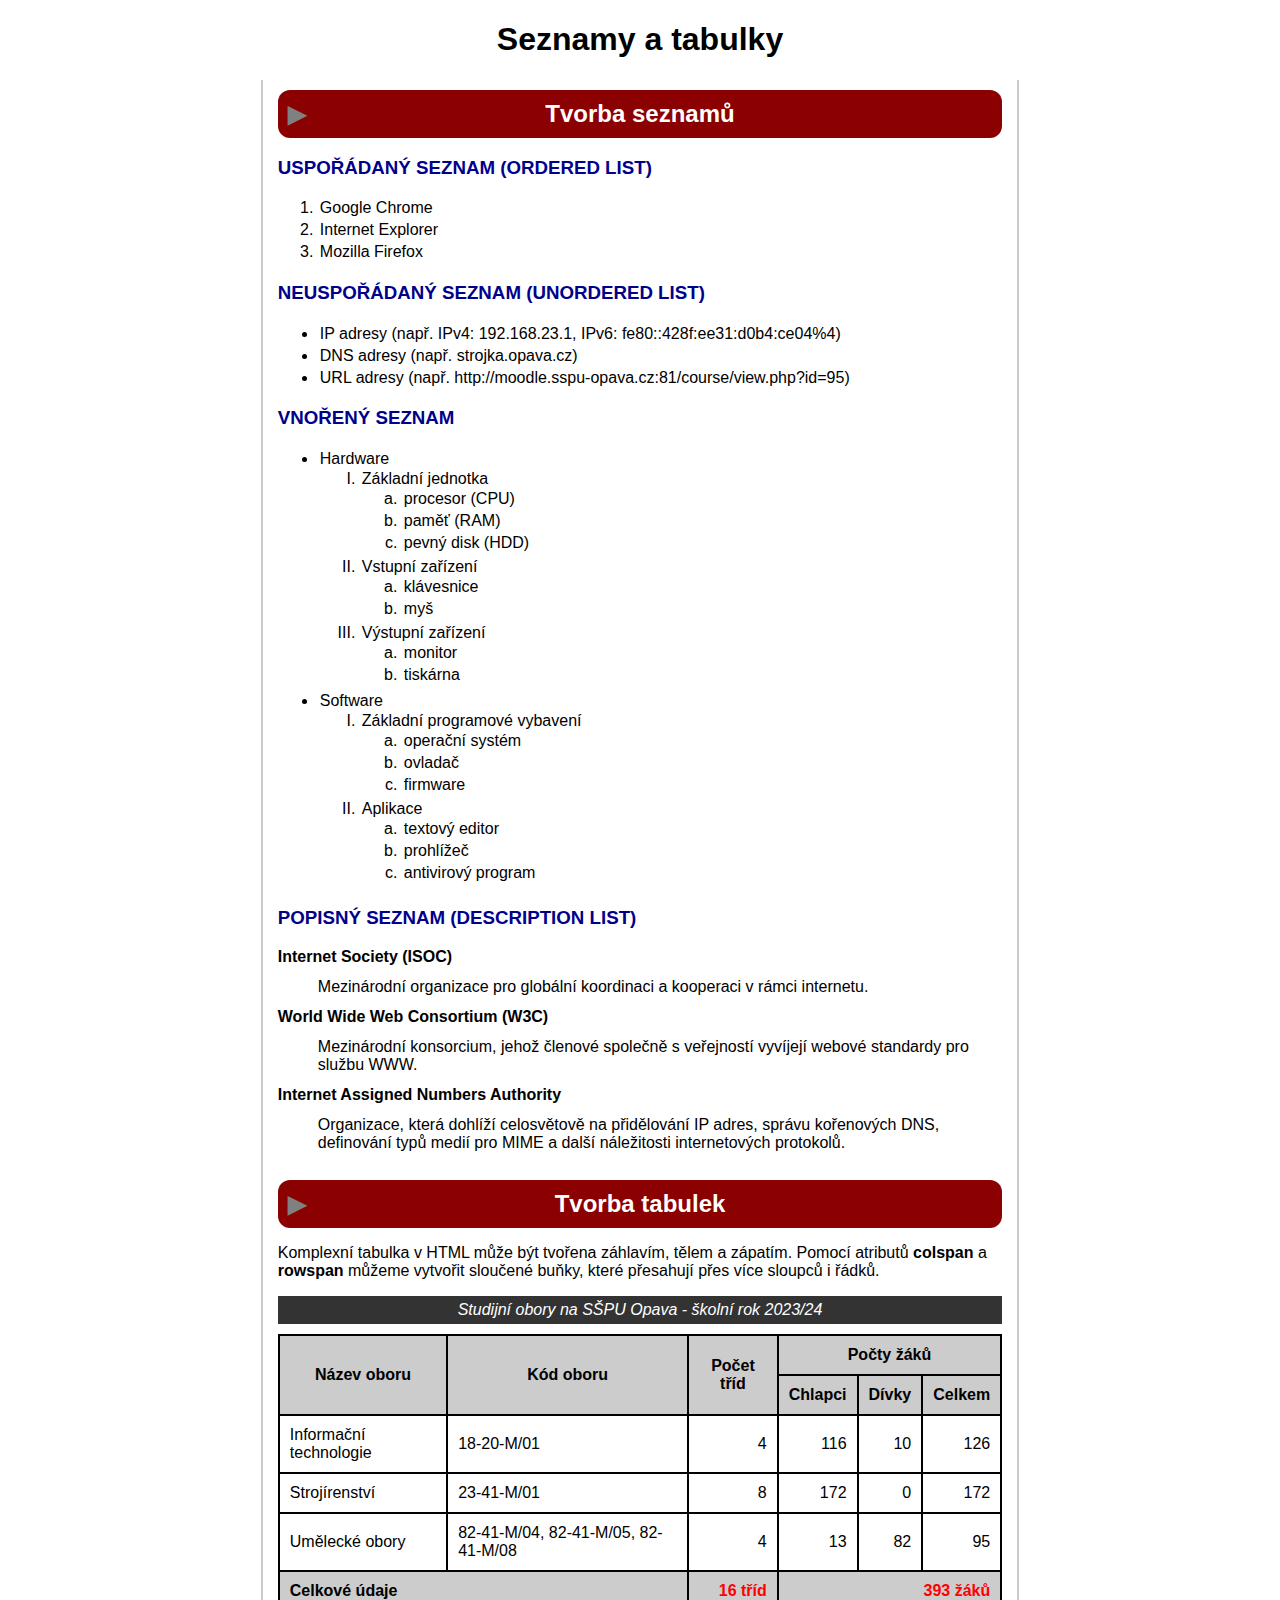
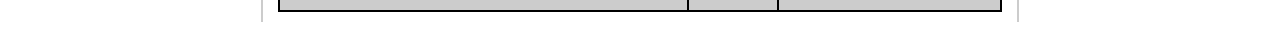
<file: index.html>
<!DOCTYPE html>
<html lang="cs">

<head>
    <meta charset="UTF-8">
    <meta name="viewport" content="width=device-width, initial-scale=1.0">
    <title>Seznamy a tabulky</title>
    <link rel="stylesheet" href="style.css">
</head>

<body>
    <header>
        <h1>Seznamy a tabulky</h1>
    </header>

    <main>
        <h2>Tvorba seznamů</h2>
        <h3>USPOŘÁDANÝ SEZNAM (ORDERED LIST)</h3>
        <ol>
            <li>Google Chrome</li>
            <li>Internet Explorer</li>
            <li>Mozilla Firefox</li>
        </ol>

        <h3>NEUSPOŘÁDANÝ SEZNAM (UNORDERED LIST)</h3>
        <ul>
            <li>IP adresy (např. IPv4: 192.168.23.1, IPv6: fe80::428f:ee31:d0b4:ce04%4)</li>
            <li>DNS adresy (např. strojka.opava.cz)</li>
            <li>URL adresy (např. http://moodle.sspu-opava.cz:81/course/view.php?id=95)</li>
        </ul>

        <h3>VNOŘENÝ SEZNAM</h3>
        <ul>
            <li>Hardware
                <ol class="vnoreny-seznam-ol1">
                    <li>Základní jednotka
                        <ol class="vnoreny-seznam-ol2">
                            <li>procesor (CPU)</li>
                            <li>paměť (RAM)</li>
                            <li>pevný disk (HDD)</li>
                        </ol>
                    </li>
                    <li>Vstupní zařízení
                        <ol class="vnoreny-seznam-ol2">
                            <li>klávesnice</li>
                            <li>myš</li>
                        </ol>
                    </li>
                    <li>Výstupní zařízení
                        <ol class="vnoreny-seznam-ol2">
                            <li>monitor</li>
                            <li>tiskárna</li>
                        </ol>
                    </li>
                </ol>
            </li>
            <li>Software
                <ol class="vnoreny-seznam-ol1">
                    <li>Základní programové vybavení
                        <ol class="vnoreny-seznam-ol2">
                            <li>operační systém</li>
                            <li>ovladač</li>
                            <li>firmware</li>
                        </ol>
                    </li>
                    <li>Aplikace
                        <ol class="vnoreny-seznam-ol2">
                            <li>textový editor</li>
                            <li>prohlížeč</li>
                            <li>antivirový program</li>
                        </ol>
                    </li>
                </ol>
            </li>
        </ul>

        <h3>POPISNÝ SEZNAM (DESCRIPTION LIST)</h3>
        <dl>
            <dt><b>Internet Society (ISOC)</b></dt>
            <dd>Mezinárodní organizace pro globální koordinaci a kooperaci v rámci internetu.</dd>
            <dt><b>World Wide Web Consortium (W3C)</b></dt>
            <dd>Mezinárodní konsorcium, jehož členové společně s veřejností vyvíjejí webové standardy pro službu WWW.
            </dd>
            <dt><b>Internet Assigned Numbers Authority</b></dt>
            <dd>Organizace, která dohlíží celosvětově na přidělování IP adres, správu kořenových DNS, definování typů
                medií pro MIME a další náležitosti internetových protokolů.</dd>
        </dl>

        <h2>Tvorba tabulek</h2>
        <p>Komplexní tabulka v HTML může být tvořena záhlavím, tělem a zápatím. Pomocí atributů <b>colspan</b> a
            <b>rowspan</b> můžeme vytvořit sloučené buňky, které přesahují přes více sloupců i řádků.</p>
        <table>
            <caption>Studijní obory na SŠPU Opava - školní rok 2023/24</caption>
            <thead>
                <tr>
                    <th rowspan="2">Název oboru</th>
                    <th rowspan="2">Kód oboru</th>
                    <th rowspan="2">Počet tříd</th>
                    <th colspan="3">Počty žáků</th>
                </tr>
                <tr>
                    <th>Chlapci</th>
                    <th>Dívky</th>
                    <th>Celkem</th>
                </tr>
            </thead>
            <tbody>
                <tr>
                    <th class="nalevo-uprostred">Informační technologie</th>
                    <th class="nalevo-uprostred">18-20-M/01</th>
                    <th class="napravo-uprostred">4</th>
                    <th class="napravo-uprostred">116</th>
                    <th class="napravo-uprostred">10</th>
                    <th class="napravo-uprostred">126</th>
                </tr>
                <tr>
                    <th class="nalevo-uprostred">Strojírenství</th>
                    <th class="nalevo-uprostred">23-41-M/01</th>
                    <th class="napravo-uprostred">8</th>
                    <th class="napravo-uprostred">172</th>
                    <th class="napravo-uprostred">0</th>
                    <th class="napravo-uprostred">172</th>
                </tr>
                <tr>
                    <th class="nalevo-uprostred">Umělecké obory</th>
                    <th class="nalevo-uprostred">82-41-M/04, 82-41-M/05, 82-41-M/08</th>
                    <th class="napravo-uprostred">4</th>
                    <th class="napravo-uprostred">13</th>
                    <th class="napravo-uprostred">82</th>
                    <th class="napravo-uprostred">95</th>
                </tr>
            </tbody>
            <tfoot>
                <tr>
                    <th colspan="2" class="nalevo">Celkové údaje</th>
                    <th class="celkove-pocty">16 tříd</th>
                    <th colspan="3" class="celkove-pocty">393 žáků</th>
                </tr>
            </tfoot>
        </table>
    </main>
</body>

</html>
</file>
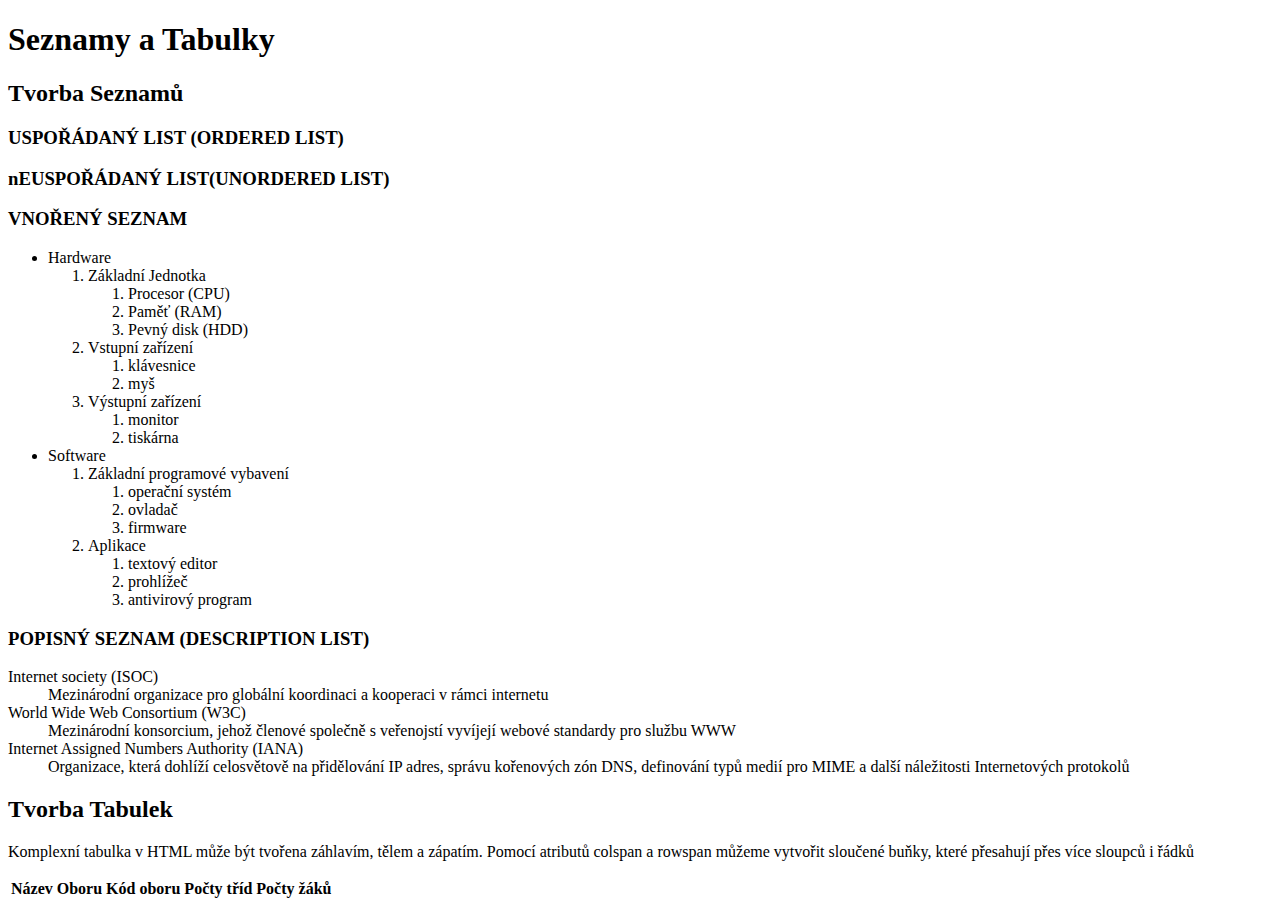
<file: Seznamy a tabulky/index.html>
<!DOCTYPE html>
<html lang="en">

<head>
    <meta charset="UTF-8">
    <meta name="viewport" content="width=device-width, initial-scale=1.0">
    <title>Seznamy a tabulky</title>
</head>

<body>
    <h1>Seznamy a Tabulky</h1>

    <h2>Tvorba Seznamů</h2>

    <h3>USPOŘÁDANÝ LIST (ORDERED LIST)</h3>

    <H3>nEUSPOŘÁDANÝ LIST(UNORDERED LIST)</H3>

    <h3>VNOŘENÝ SEZNAM</h3>
    <ul>
        <li>Hardware
            <ol>
                <li>Základní Jednotka
                    <ol>
                        <li>Procesor (CPU)</li>
                        <li>Paměť (RAM)</li>
                        <li>Pevný disk (HDD)</li>
                    </ol>
                </li>
                <li>Vstupní zařízení
                <ol>
                    <li>klávesnice</li>
                    <li>myš</li>
                </ol>
            </li>
                <li>Výstupní zařízení
                <ol>
                    <li>monitor</li>
                    <li>tiskárna</li>
                </ol>
            </li>
            </ol>
        </li>
        <li>Software
            <ol>
            <li>Základní programové vybavení
            <ol>
                <li>operační systém</li>
                <li>ovladač</li>
                <li>firmware</li>
            </ol>
        </li>
            <li>Aplikace
            <ol>
                <li>textový editor</li>
                <li>prohlížeč</li>
                <li>antivirový program</li>
            </ol>
        </li>
        </ol>
    </li>
    </ul>
    <h3>POPISNÝ SEZNAM (DESCRIPTION LIST)</h3>

    <dl>
        <dt>Internet society (ISOC)</dt>
        <dd>Mezinárodní organizace pro globální koordinaci a kooperaci v rámci internetu</dd>
        <dt>World Wide Web Consortium (W3C)</dt>
        <dd>Mezinárodní konsorcium, jehož členové společně s veřenojstí vyvíjejí webové standardy pro službu WWW</dd>
        <dt>Internet Assigned Numbers Authority (IANA)</dt>
        <dd>Organizace, která dohlíží celosvětově na přidělování IP adres, správu kořenových zón DNS, definování typů medií pro MIME a další náležitosti Internetových protokolů</dd>

    </dl>
    <h2>Tvorba Tabulek</h2>
    <p>Komplexní tabulka v HTML může být tvořena záhlavím, tělem a zápatím. Pomocí atributů colspan a rowspan můžeme vytvořit sloučené buňky, které přesahují přes více sloupců i řádků</p>
    <table>
        <thread>
            <tr>
                <th>Název Oboru</th>
                <th>Kód oboru</th>
                <th>Počty tříd</th>
                <th>Počty žáků</th>
            </tr>
        </thread>
    </table>
</body>

</html>
</file>
<file: style.css>
body {
    font-family: Arial, Helvetica, sans-serif;
}

main {
    margin-left: 20%;
    margin-right: 20%;
    padding-left: 15px;
    padding-right: 15px;
    padding-top: 10px;
    padding-bottom: 10px;
    border-left: 2px solid #ccc;
    border-right: 2px solid #ccc;
}

h1 {
    text-align: center;
}

h2 {
    text-align: center;
    background-color: darkred;
    color: white;
    padding: 10px;
    margin: 0;
    border-radius: 12px;
    position: relative;
}

h2::before {
    content: "▶";
    position: absolute;
    left: 10px;
    color: gray;
}

h3 {
    color: darkblue;
}

.vnoreny-seznam-ol1 {
    list-style-type: upper-roman;
}

.vnoreny-seznam-ol2 {
    list-style-type: lower-alpha;
}

li {
    padding: 2px;
}

dt, dd {
    padding-bottom: 12px;
}

table {
    width: 100%;
    border-spacing: 0;
    border-collapse: separate;
    border: 1px solid black;
}

thead, tfoot {
    background-color: #ccc;
}

.nalevo-uprostred {
    font-weight: normal;
    text-align: left;
}

.napravo-uprostred {
    font-weight: normal;
    text-align: right;
}

th, td {
    border: 1px solid black;
    padding: 10px;
    text-align: center;
}

.nalevo {
    text-align: left;
}

.celkove-pocty {
    text-align: right;
    color: red;
}

caption {
    color: white;
    font-style: italic;
    text-align: center;
    background-color: #333;
    padding: 5px;
    margin-bottom: 10px;
}
</file>
